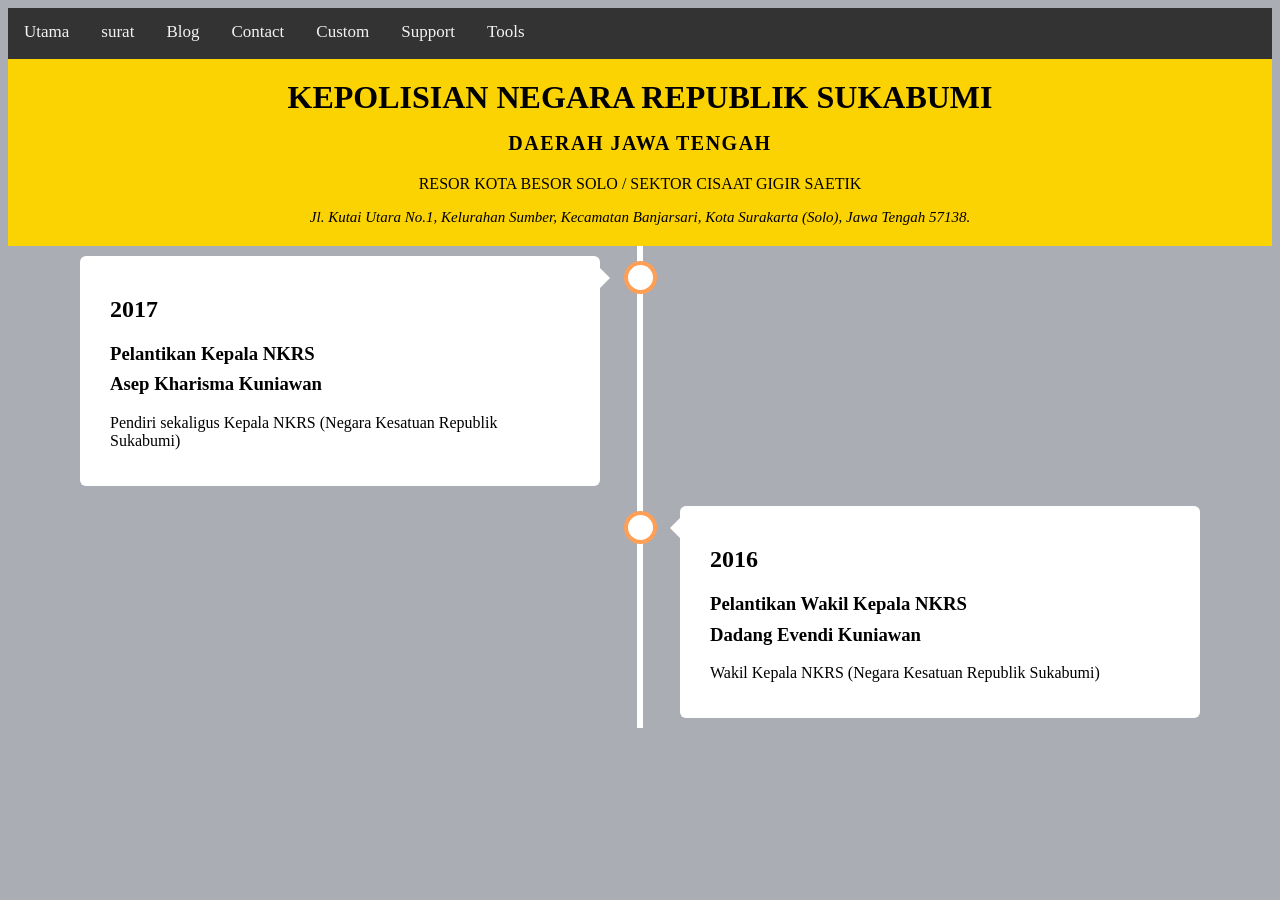
<file: index.html>
<!DOCTYPE html>
<html lang="id">

<head>
    <meta charset="UTF-8">
    <meta name="viewport" content="width=device-width, initial-scale=1.0">
    <title>KAPOLRI REPUBLIK SUKABUMI</title>
    <link rel="icon" type="image/x-icon" href="assets/images/krs.ico">

    <link rel="stylesheet" href="assets/css/index.css">
    <link rel="stylesheet" href="assets/css/navbar.css">

</head>

<body>

    <div id="navbar-placeholder"></div>


    <div class="header">
        <h1>KEPOLISIAN NEGARA REPUBLIK SUKABUMI</h1>
        <p style="font-size: 20px; letter-spacing: 1.5px;"><strong>DAERAH JAWA TENGAH</strong></p>
        <p>RESOR KOTA BESOR SOLO / SEKTOR CISAAT GIGIR SAETIK</p>
        <p style="font-size: 15px;"><i>Jl. Kutai Utara No.1, Kelurahan Sumber, Kecamatan Banjarsari, Kota Surakarta
                (Solo), Jawa Tengah 57138.</i></p>
    </div>

    <div class="timeline">
        <div class="container left">
            <div class="content">
                <h2>2017</h2>
                <h3 style="margin-bottom: -10px;">Pelantikan Kepala NKRS</h3>
                <h3>Asep Kharisma Kuniawan</h3>
                <p>Pendiri sekaligus Kepala NKRS (Negara Kesatuan Republik Sukabumi)</p>
            </div>
        </div>
        <div class="container right">
            <div class="content">
                <h2>2016</h2>
                <h3 style="margin-bottom: -10px;">Pelantikan Wakil Kepala NKRS</h3>
                <h3>Dadang Evendi Kuniawan</h3>
                <p>Wakil Kepala NKRS (Negara Kesatuan Republik Sukabumi)</p>
            </div>
        </div>
    </div>

    <script>

        function myFunction() {
            document.getElementById("myDropdown").classList.toggle("show");
        }

        function filterFunction() {
            var input, filter, ul, li, a, i;
            input = document.getElementById("myInput");
            filter = input.value.toUpperCase();
            div = document.getElementById("myDropdown");
            a = div.getElementsByTagName("a");
            for (i = 0; i < a.length; i++) {
                txtValue = a[i].textContent || a[i].innerText;
                if (txtValue.toUpperCase().indexOf(filter) > -1) {
                    a[i].style.display = "";
                } else {
                    a[i].style.display = "none";
                }
            }
        }


        fetch('navbar.html')
            .then(response => response.text())
            .then(data => {
                // Mengambil isi navbar.html, tapi kita hanya ambil bagian tag <div class="topnav"> nya saja
                const parser = new DOMParser();
                const doc = parser.parseFromString(data, 'text/html');
                const navContent = doc.querySelector('.topnav').outerHTML;
                document.getElementById('navbar-placeholder').innerHTML = navContent;
            });
    </script>

</body>

</html>
</file>
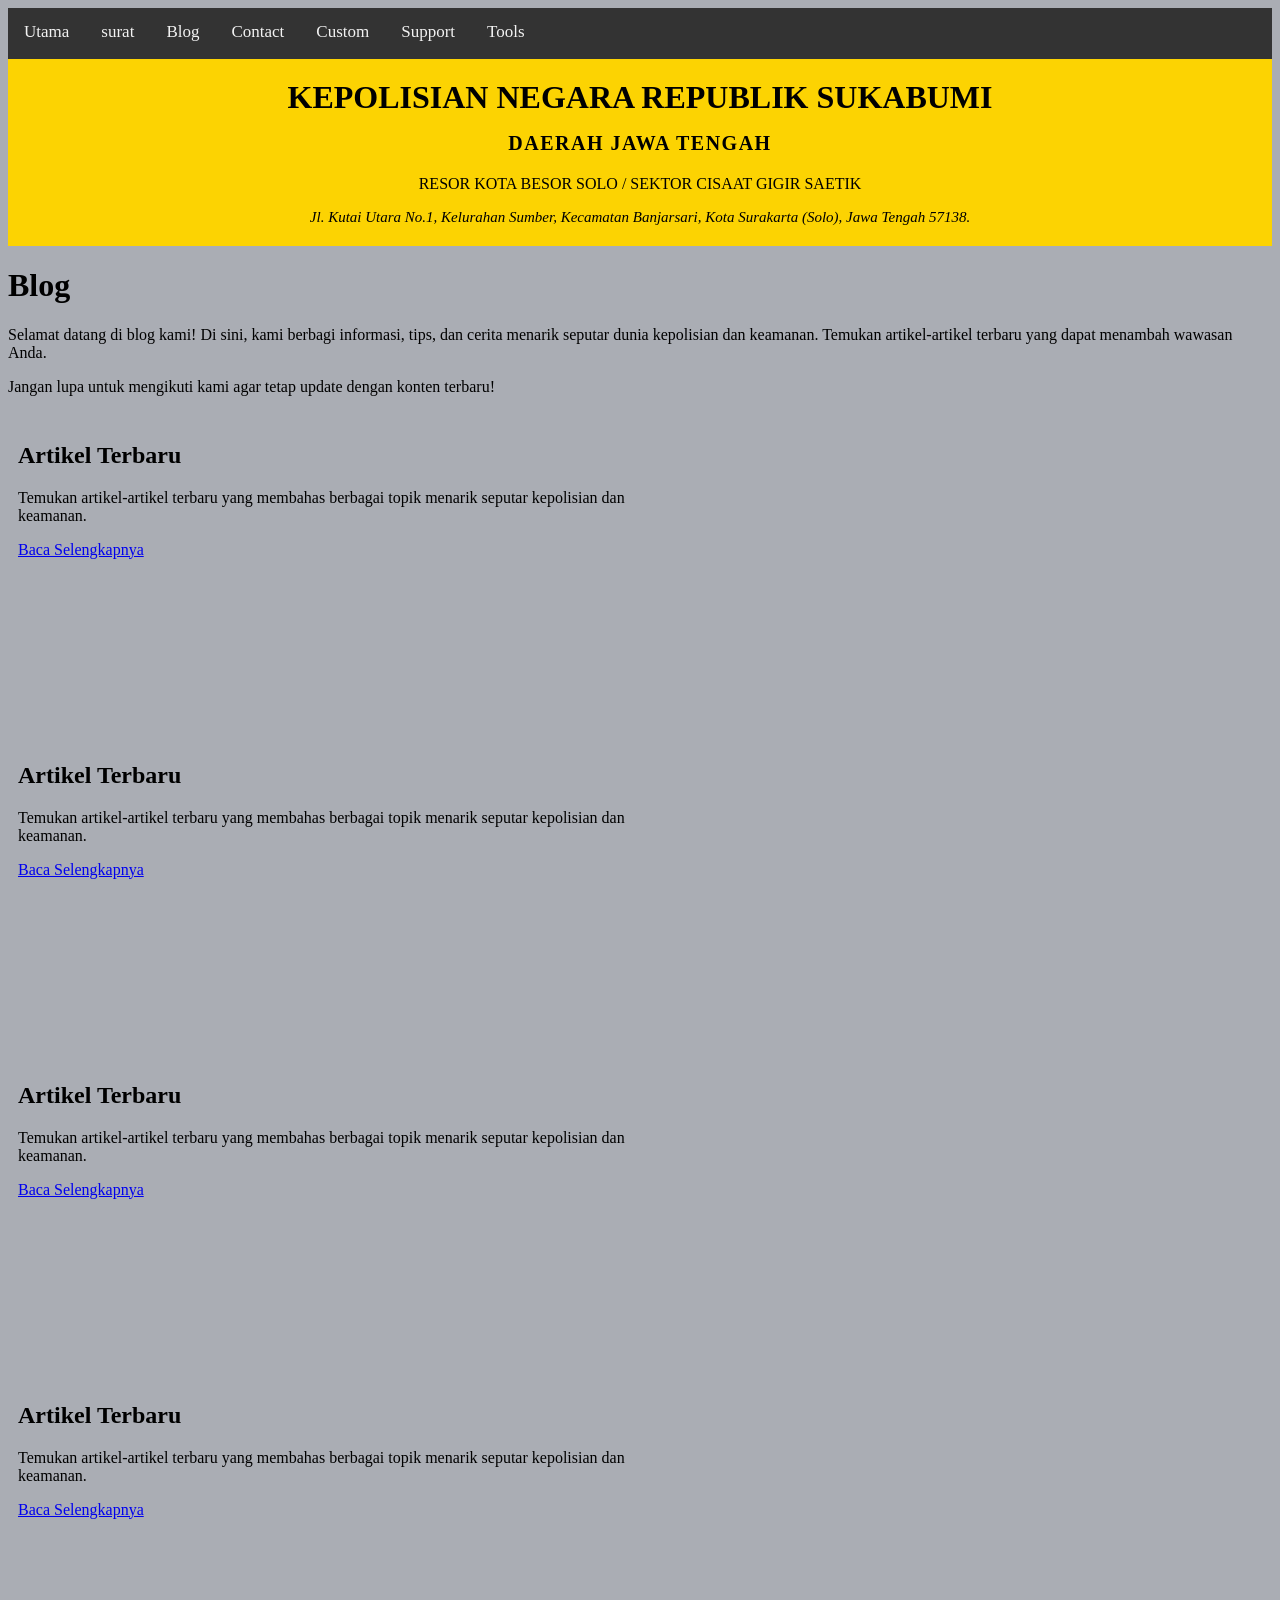
<file: blog.html>
<!DOCTYPE html>
<html lang="id">

<head>
    <meta charset="UTF-8">
    <meta name="viewport" content="width=device-width, initial-scale=1.0">
    <title>KAPOLRI REPUBLIK SUKABUMI</title>
    <link rel="icon" type="image/x-icon" href="assets/images/krs.ico">

    <link rel="stylesheet" href="assets/css/blog.css">
    <link rel="stylesheet" href="assets/css/navbar.css">

</head>

<body>

    <div id="navbar-placeholder"></div>


    <div class="header">
        <h1>KEPOLISIAN NEGARA REPUBLIK SUKABUMI</h1>
        <p style="font-size: 20px; letter-spacing: 1.5px;"><strong>DAERAH JAWA TENGAH</strong></p>
        <p>RESOR KOTA BESOR SOLO / SEKTOR CISAAT GIGIR SAETIK</p>
        <p style="font-size: 15px;"><i>Jl. Kutai Utara No.1, Kelurahan Sumber, Kecamatan Banjarsari, Kota Surakarta
                (Solo), Jawa Tengah 57138.</i></p>
    </div>

    <div class="blog">
        <h1>Blog</h1>
        <p>Selamat datang di blog kami! Di sini, kami berbagi informasi, tips, dan cerita menarik seputar dunia
            kepolisian dan keamanan. Temukan artikel-artikel terbaru yang dapat menambah wawasan Anda.</p>
        <p>Jangan lupa untuk mengikuti kami agar tetap update dengan konten terbaru!</p>
    </div>

    <div class="row">
        <div class="column">
            <h2>Artikel Terbaru</h2>
            <p>Temukan artikel-artikel terbaru yang membahas berbagai topik menarik seputar kepolisian dan keamanan.</p>
            <a href="artikel1.html">Baca Selengkapnya</a>
        </div>
        <div class="column">
            <h2>Artikel Terbaru</h2>
            <p>Temukan artikel-artikel terbaru yang membahas berbagai topik menarik seputar kepolisian dan keamanan.</p>
            <a href="artikel1.html">Baca Selengkapnya</a>
        </div>
        <div class="column">
            <h2>Artikel Terbaru</h2>
            <p>Temukan artikel-artikel terbaru yang membahas berbagai topik menarik seputar kepolisian dan keamanan.</p>
            <a href="artikel1.html">Baca Selengkapnya</a>
        </div>
        <div class="column">
            <h2>Artikel Terbaru</h2>
            <p>Temukan artikel-artikel terbaru yang membahas berbagai topik menarik seputar kepolisian dan keamanan.</p>
            <a href="artikel1.html">Baca Selengkapnya</a>
        </div>
    </div>

    <script>

        function myFunction() {
            document.getElementById("myDropdown").classList.toggle("show");
        }

        function filterFunction() {
            var input, filter, ul, li, a, i;
            input = document.getElementById("myInput");
            filter = input.value.toUpperCase();
            div = document.getElementById("myDropdown");
            a = div.getElementsByTagName("a");
            for (i = 0; i < a.length; i++) {
                txtValue = a[i].textContent || a[i].innerText;
                if (txtValue.toUpperCase().indexOf(filter) > -1) {
                    a[i].style.display = "";
                } else {
                    a[i].style.display = "none";
                }
            }
        }


        fetch('navbar.html')
            .then(response => response.text())
            .then(data => {
                // Mengambil isi navbar.html, tapi kita hanya ambil bagian tag <div class="topnav"> nya saja
                const parser = new DOMParser();
                const doc = parser.parseFromString(data, 'text/html');
                const navContent = doc.querySelector('.topnav').outerHTML;
                document.getElementById('navbar-placeholder').innerHTML = navContent;
            });
    </script>

</body>

</html>
</file>
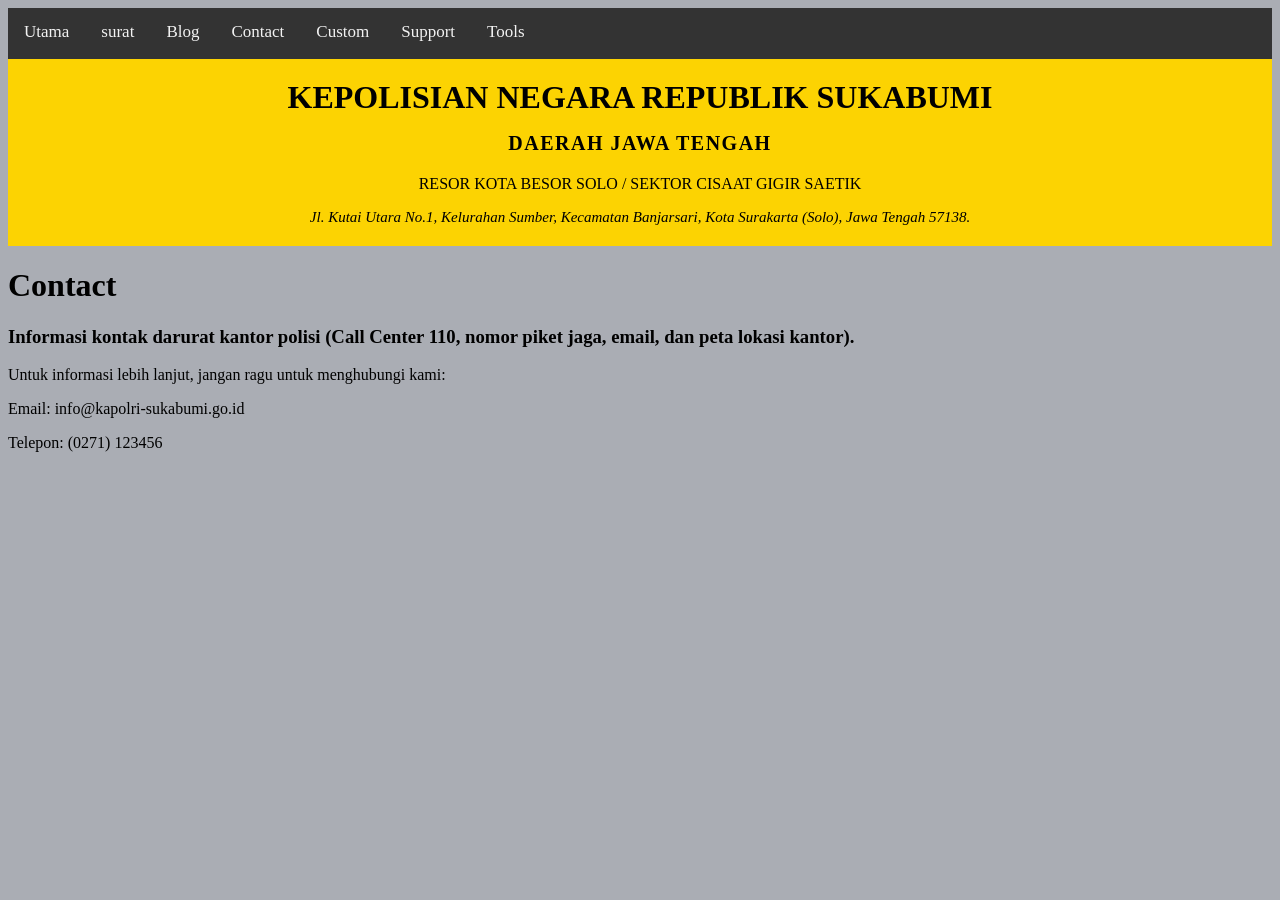
<file: contact.html>
<!DOCTYPE html>
<html lang="id">

<head>
    <meta charset="UTF-8">
    <meta name="viewport" content="width=device-width, initial-scale=1.0">
    <title>KAPOLRI REPUBLIK SUKABUMI</title>
    <link rel="icon" type="image/x-icon" href="assets/images/krs.ico">

    <link rel="stylesheet" href="assets/css/index.css">
    <link rel="stylesheet" href="assets/css/navbar.css">

</head>

<body>

    <div id="navbar-placeholder"></div>


    <div class="header">
        <h1>KEPOLISIAN NEGARA REPUBLIK SUKABUMI</h1>
        <p style="font-size: 20px; letter-spacing: 1.5px;"><strong>DAERAH JAWA TENGAH</strong></p>
        <p>RESOR KOTA BESOR SOLO / SEKTOR CISAAT GIGIR SAETIK</p>
        <p style="font-size: 15px;"><i>Jl. Kutai Utara No.1, Kelurahan Sumber, Kecamatan Banjarsari, Kota Surakarta
                (Solo), Jawa Tengah 57138.</i></p>
    </div>

    <div class="contact">
        <h1>Contact</h1>
        <h3>Informasi kontak darurat kantor polisi (Call Center 110, nomor piket jaga, email, dan peta lokasi kantor).</h3>
        <p>Untuk informasi lebih lanjut, jangan ragu untuk menghubungi kami:</p>
        <p>Email: info@kapolri-sukabumi.go.id</p>
        <p>Telepon: (0271) 123456</p>
    </div>

    <script>

        function myFunction() {
            document.getElementById("myDropdown").classList.toggle("show");
        }

        function filterFunction() {
            var input, filter, ul, li, a, i;
            input = document.getElementById("myInput");
            filter = input.value.toUpperCase();
            div = document.getElementById("myDropdown");
            a = div.getElementsByTagName("a");
            for (i = 0; i < a.length; i++) {
                txtValue = a[i].textContent || a[i].innerText;
                if (txtValue.toUpperCase().indexOf(filter) > -1) {
                    a[i].style.display = "";
                } else {
                    a[i].style.display = "none";
                }
            }
        }


        fetch('navbar.html')
            .then(response => response.text())
            .then(data => {
                // Mengambil isi navbar.html, tapi kita hanya ambil bagian tag <div class="topnav"> nya saja
                const parser = new DOMParser();
                const doc = parser.parseFromString(data, 'text/html');
                const navContent = doc.querySelector('.topnav').outerHTML;
                document.getElementById('navbar-placeholder').innerHTML = navContent;
            });
    </script>

</body>

</html>
</file>
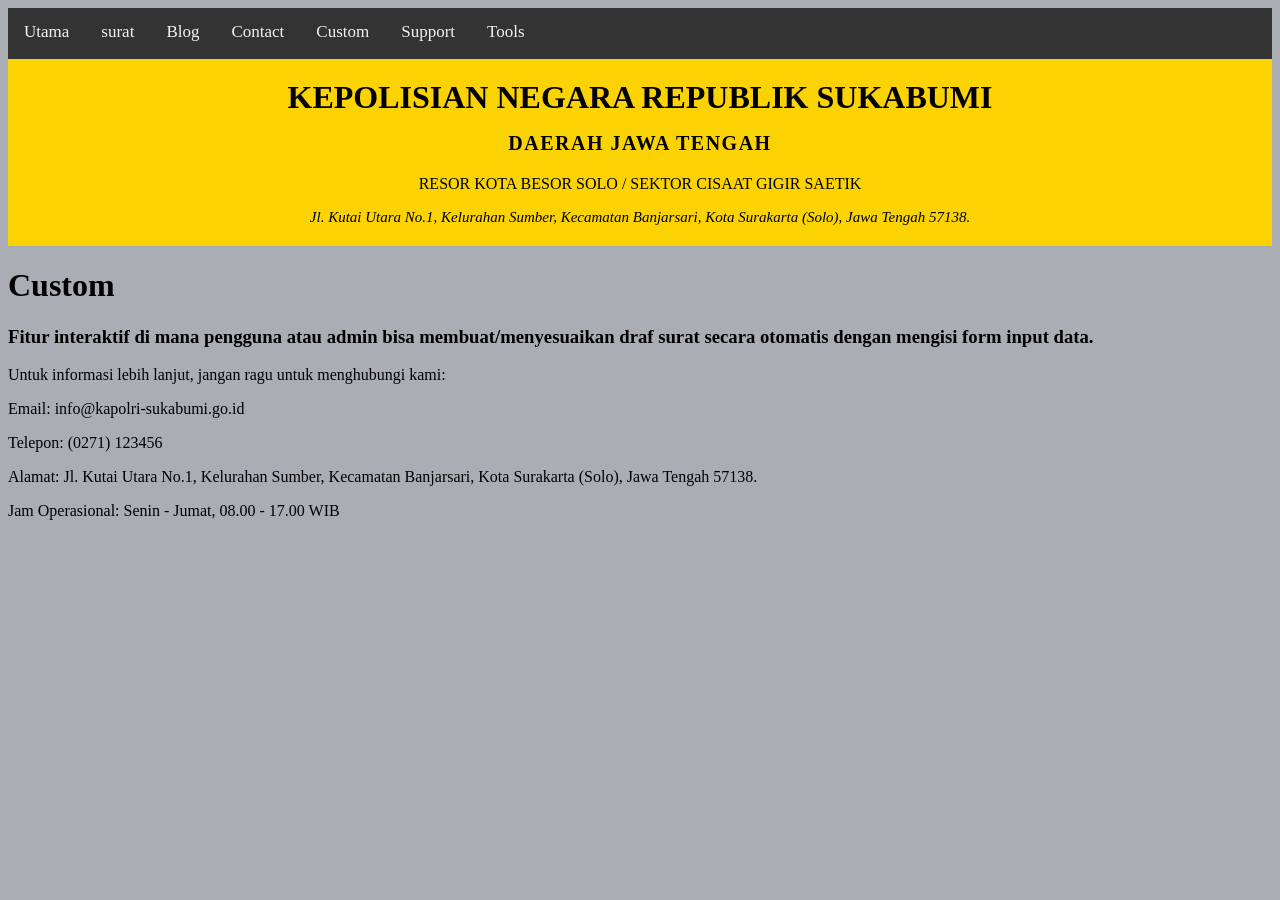
<file: custom.html>
<!DOCTYPE html>
<html lang="id">

<head>
    <meta charset="UTF-8">
    <meta name="viewport" content="width=device-width, initial-scale=1.0">
    <title>KAPOLRI REPUBLIK SUKABUMI</title>
    <link rel="icon" type="image/x-icon" href="assets/images/krs.ico">

    <link rel="stylesheet" href="assets/css/index.css">
    <link rel="stylesheet" href="assets/css/navbar.css">

</head>

<body>

    <div id="navbar-placeholder"></div>


    <div class="header">
        <h1>KEPOLISIAN NEGARA REPUBLIK SUKABUMI</h1>
        <p style="font-size: 20px; letter-spacing: 1.5px;"><strong>DAERAH JAWA TENGAH</strong></p>
        <p>RESOR KOTA BESOR SOLO / SEKTOR CISAAT GIGIR SAETIK</p>
        <p style="font-size: 15px;"><i>Jl. Kutai Utara No.1, Kelurahan Sumber, Kecamatan Banjarsari, Kota Surakarta
                (Solo), Jawa Tengah 57138.</i></p>
    </div>

    <div class="custom">
        <h1>Custom</h1>
        <h3>Fitur interaktif di mana pengguna atau admin bisa membuat/menyesuaikan draf surat secara otomatis dengan mengisi form input data.</h3>
        <p>Untuk informasi lebih lanjut, jangan ragu untuk menghubungi kami:</p>
        <p>Email: info@kapolri-sukabumi.go.id</p>
        <p>Telepon: (0271) 123456</p>
        <p>Alamat: Jl. Kutai Utara No.1, Kelurahan Sumber, Kecamatan Banjarsari, Kota Surakarta (Solo), Jawa Tengah 57138.</p>
        <p>Jam Operasional: Senin - Jumat, 08.00 - 17.00 WIB</p>
    </div>

    <script>

        function myFunction() {
            document.getElementById("myDropdown").classList.toggle("show");
        }

        function filterFunction() {
            var input, filter, ul, li, a, i;
            input = document.getElementById("myInput");
            filter = input.value.toUpperCase();
            div = document.getElementById("myDropdown");
            a = div.getElementsByTagName("a");
            for (i = 0; i < a.length; i++) {
                txtValue = a[i].textContent || a[i].innerText;
                if (txtValue.toUpperCase().indexOf(filter) > -1) {
                    a[i].style.display = "";
                } else {
                    a[i].style.display = "none";
                }
            }
        }


        fetch('navbar.html')
            .then(response => response.text())
            .then(data => {
                // Mengambil isi navbar.html, tapi kita hanya ambil bagian tag <div class="topnav"> nya saja
                const parser = new DOMParser();
                const doc = parser.parseFromString(data, 'text/html');
                const navContent = doc.querySelector('.topnav').outerHTML;
                document.getElementById('navbar-placeholder').innerHTML = navContent;
            });
    </script>

</body>

</html>
</file>
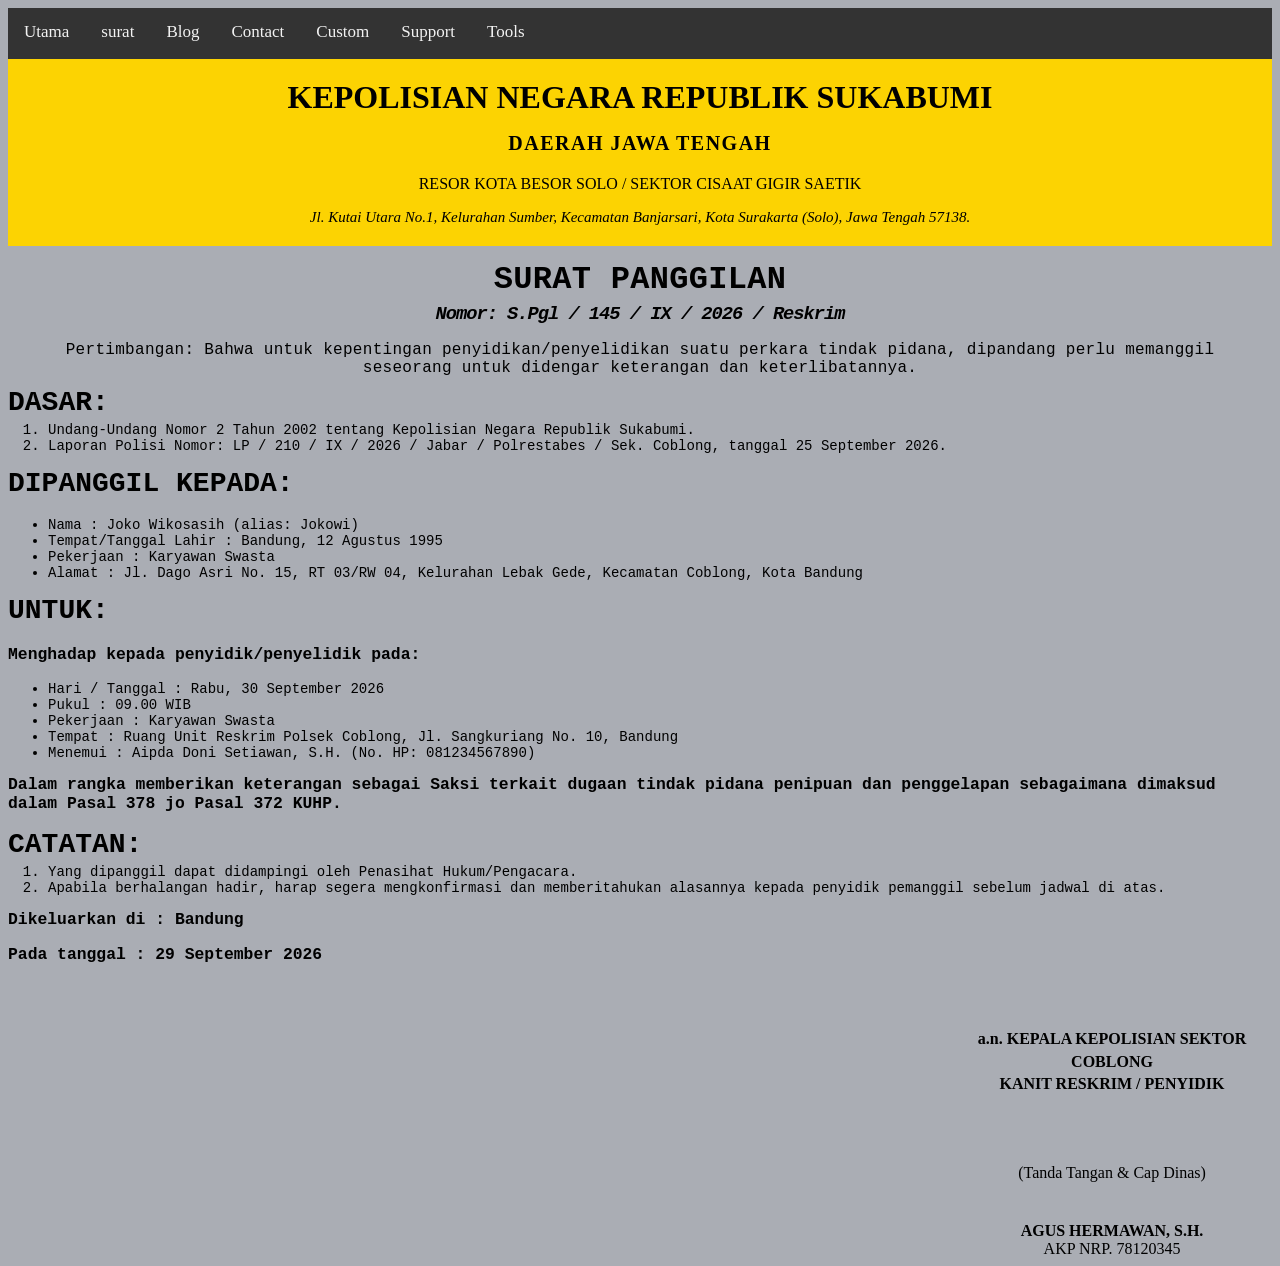
<file: naon.html>
<!DOCTYPE html>
<html lang="id">

<head>
    <meta charset="UTF-8">
    <meta name="viewport" intro="width=device-width, initial-scale=1.0">
    <title>SURAT PENANGKAPAN</title>
    <link rel="icon" type="image/x-icon" href="assets/images/krs.ico">



    <link rel="stylesheet" href="assets/css/naon.css">
    <link rel="stylesheet" href="assets/css/navbar.css">

</head>

<body>

    <div id="navbar-placeholder"></div>


    <div class="header">
        <h1>KEPOLISIAN NEGARA REPUBLIK SUKABUMI</h1>
        <p style="font-size: 20px; letter-spacing: 1.5px;"><strong>DAERAH JAWA TENGAH</strong></p>
        <p>RESOR KOTA BESOR SOLO / SEKTOR CISAAT GIGIR SAETIK</p>
        <p style="font-size: 15px;"><i>Jl. Kutai Utara No.1, Kelurahan Sumber, Kecamatan Banjarsari, Kota Surakarta
                (Solo), Jawa Tengah 57138.</i></p>
    </div>

    <div class="intro">
        <h1>SURAT PANGGILAN</h1>
        <h3 style="letter-spacing: -1px;"><em>Nomor: S.Pgl / 145 / IX / 2026 / Reskrim</em></h3>
        <p style="margin-bottom: -1px;">Pertimbangan: Bahwa untuk kepentingan penyidikan/penyelidikan suatu perkara
            tindak pidana, dipandang perlu memanggil seseorang untuk didengar keterangan dan keterlibatannya.</p>
    </div>
    <div class="content">
        <div class="dasar">
            <h1 style="margin-top: 1px;">DASAR:</h1>
            <ol>
                <li>Undang-Undang Nomor 2 Tahun 2002 tentang Kepolisian Negara Republik Sukabumi.</li>
                <li>Laporan Polisi Nomor: LP / 210 / IX / 2026 / Jabar / Polrestabes / Sek. Coblong, tanggal 25
                    September 2026.</li>
            </ol>
        </div>

        <div class="dipanggil">
            <h1 style="margin-top: 1px;">DIPANGGIL KEPADA:</h1>
            <ul>
                <li>Nama : Joko Wikosasih (alias: Jokowi)
                </li>
                <li>
                    Tempat/Tanggal Lahir : Bandung, 12 Agustus 1995</li>
                <li>Pekerjaan : Karyawan Swasta</li>
                <li>Alamat : Jl. Dago Asri No. 15, RT 03/RW 04, Kelurahan Lebak Gede, Kecamatan Coblong, Kota Bandung
                </li>
            </ul>
        </div>

        <div class="untuk">
            <h1 style="margin-top: 1px;">UNTUK:</h1>
            <h3>Menghadap kepada penyidik/penyelidik pada:</h3>
            <ul>
                <li>Hari / Tanggal : Rabu, 30 September 2026</li>
                <li>Pukul : 09.00 WIB</li>
                <li>Pekerjaan : Karyawan Swasta</li>
                <li>Tempat : Ruang Unit Reskrim Polsek Coblong, Jl. Sangkuriang No. 10, Bandung
                </li>
                <li>Menemui : Aipda Doni Setiawan, S.H. (No. HP: 081234567890)</li>
            </ul>
            <h3 style="margin-top: 1px;">Dalam rangka memberikan keterangan sebagai Saksi terkait dugaan tindak
                pidana penipuan dan penggelapan sebagaimana dimaksud dalam Pasal 378 jo Pasal 372 KUHP.</h3>
        </div>

        <div class="catatan">
            <h1 style="margin-top: 1px;">CATATAN:</h1>
            <ol>
                <li>Yang dipanggil dapat didampingi oleh Penasihat Hukum/Pengacara.</li>
                <li>Apabila berhalangan hadir, harap segera mengkonfirmasi dan memberitahukan alasannya kepada penyidik
                    pemanggil
                    sebelum jadwal di atas.</li>
            </ol>
            <h3 style="margin-top: 1px;">Dikeluarkan di : Bandung</h3>
            <h3 style="margin-top: 1px;">Pada tanggal : 29 September 2026</h3>
        </div>
    </div>
    <br>
    <div class="ttd" style="display: flex; justify-content: flex-end; margin-top: 30px;">
        <div style="float: right; width: 320px; text-align: center; max-width: 100%;">
            <h4 style="margin: 0; line-height: 1.4;">a.n. KEPALA KEPOLISIAN SEKTOR COBLONG<br>KANIT RESKRIM / PENYIDIK
            </h4><br>
            <p style="margin-top: 50px; margin-bottom: 0px;">(Tanda Tangan & Cap Dinas)</p>
            <p style="margin-top: 40px; margin-bottom: 0px; font-weight: bold;">AGUS HERMAWAN, S.H.</p>
            <p style="margin: 0px;">AKP NRP. 78120345</p>
        </div>
    </div>
    </div>

    <script>


        fetch('navbar.html')
            .then(response => response.text())
            .then(data => {
                // Mengambil isi navbar.html, tapi kita hanya ambil bagian tag <div class="topnav"> nya saja
                const parser = new DOMParser();
                const doc = parser.parseFromString(data, 'text/html');
                const navContent = doc.querySelector('.topnav').outerHTML;
                document.getElementById('navbar-placeholder').innerHTML = navContent;
            });

    </script>
</body>

</html>
</file>
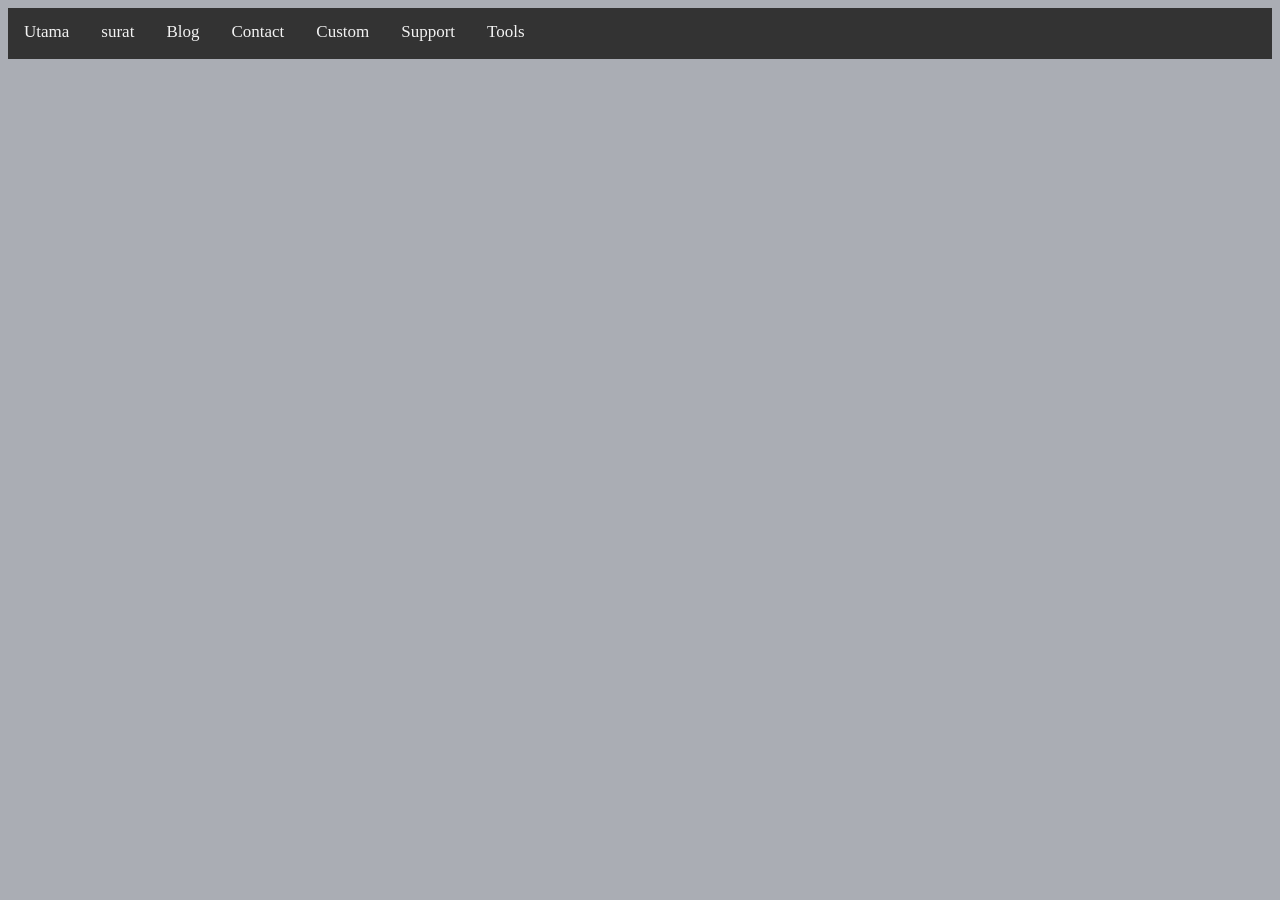
<file: navbar.html>
<!DOCTYPE html>
<html lang="en">

<head>
    <meta charset="UTF-8">
    <meta name="viewport" content="width=device-width, initial-scale=1.0">
    <title>navbar</title>

    <link rel="stylesheet" href="assets/css/navbar.css">
</head>

<body>
    <div class="topnav">
        <div id="myDropdown" class="dropdown-content">
            
            <a href="index.html">Utama</a>
            <a href="surat.html">surat</a>
            <a href="blog.html">Blog</a>
            <a href="contact.html">Contact</a>
            <a href="custom.html">Custom</a>
            <a href="support.html">Support</a>
            <a href="tools.html">Tools</a>
        </div>
    </div>
    

</body>

</html>
</file>
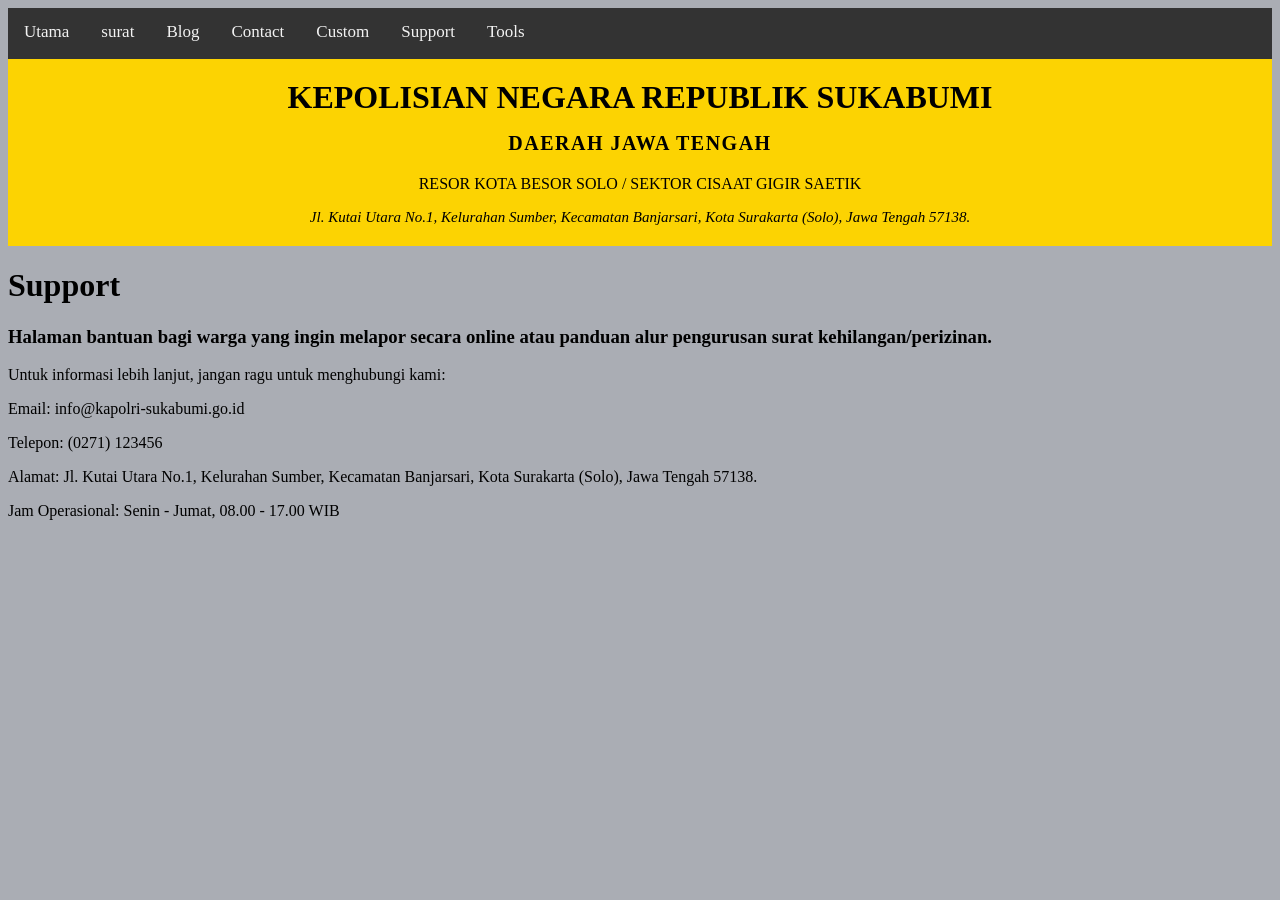
<file: support.html>
<!DOCTYPE html>
<html lang="id">

<head>
    <meta charset="UTF-8">
    <meta name="viewport" content="width=device-width, initial-scale=1.0">
    <title>KAPOLRI REPUBLIK SUKABUMI</title>
    <link rel="icon" type="image/x-icon" href="assets/images/krs.ico">

    <link rel="stylesheet" href="assets/css/index.css">
    <link rel="stylesheet" href="assets/css/navbar.css">

</head>

<body>

    <div id="navbar-placeholder"></div>


    <div class="header">
        <h1>KEPOLISIAN NEGARA REPUBLIK SUKABUMI</h1>
        <p style="font-size: 20px; letter-spacing: 1.5px;"><strong>DAERAH JAWA TENGAH</strong></p>
        <p>RESOR KOTA BESOR SOLO / SEKTOR CISAAT GIGIR SAETIK</p>
        <p style="font-size: 15px;"><i>Jl. Kutai Utara No.1, Kelurahan Sumber, Kecamatan Banjarsari, Kota Surakarta
                (Solo), Jawa Tengah 57138.</i></p>
    </div>

    <div class="support">
        <h1>Support</h1>
        <h3>Halaman bantuan bagi warga yang ingin melapor secara online atau panduan alur pengurusan surat kehilangan/perizinan.</h3>
        <p>Untuk informasi lebih lanjut, jangan ragu untuk menghubungi kami:</p>
        <p>Email: info@kapolri-sukabumi.go.id</p>
        <p>Telepon: (0271) 123456</p>
        <p>Alamat: Jl. Kutai Utara No.1, Kelurahan Sumber, Kecamatan Banjarsari, Kota Surakarta (Solo), Jawa Tengah 57138.</p>
        <p>Jam Operasional: Senin - Jumat, 08.00 - 17.00 WIB</p>
    </div>

    <script>

        function myFunction() {
            document.getElementById("myDropdown").classList.toggle("show");
        }

        function filterFunction() {
            var input, filter, ul, li, a, i;
            input = document.getElementById("myInput");
            filter = input.value.toUpperCase();
            div = document.getElementById("myDropdown");
            a = div.getElementsByTagName("a");
            for (i = 0; i < a.length; i++) {
                txtValue = a[i].textContent || a[i].innerText;
                if (txtValue.toUpperCase().indexOf(filter) > -1) {
                    a[i].style.display = "";
                } else {
                    a[i].style.display = "none";
                }
            }
        }


        fetch('navbar.html')
            .then(response => response.text())
            .then(data => {
                // Mengambil isi navbar.html, tapi kita hanya ambil bagian tag <div class="topnav"> nya saja
                const parser = new DOMParser();
                const doc = parser.parseFromString(data, 'text/html');
                const navContent = doc.querySelector('.topnav').outerHTML;
                document.getElementById('navbar-placeholder').innerHTML = navContent;
            });
    </script>

</body>

</html>
</file>
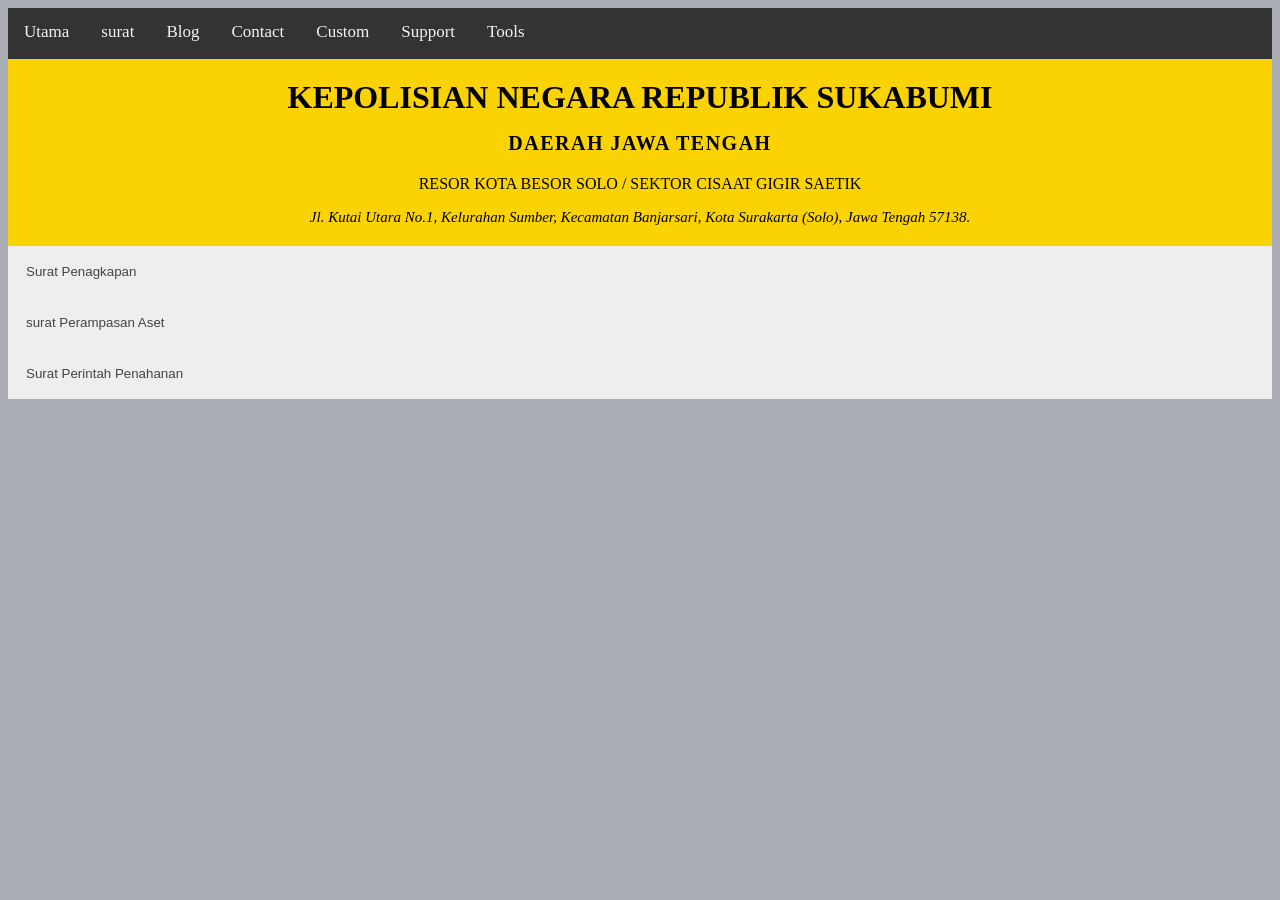
<file: surat.html>
<!DOCTYPE html>
<html lang="id">

<head>
    <meta charset="UTF-8">
    <meta name="viewport" content="width=device-width, initial-scale=1.0">
    <title>surat</title>
    <link rel="icon" type="image/x-icon" href="assets/images/krs.ico">

    <link rel="stylesheet" href="assets/css/surat.css">
    <link rel="stylesheet" href="assets/css/navbar.css">
</head>

<body>

    <div id="navbar-placeholder"></div>


    <div class="header">
        <h1>KEPOLISIAN NEGARA REPUBLIK SUKABUMI</h1>
        <p style="font-size: 20px; letter-spacing: 1.5px;"><strong>DAERAH JAWA TENGAH</strong></p>
        <p>RESOR KOTA BESOR SOLO / SEKTOR CISAAT GIGIR SAETIK</p>
        <p style="font-size: 15px;"><i>Jl. Kutai Utara No.1, Kelurahan Sumber, Kecamatan Banjarsari, Kota Surakarta
                (Solo), Jawa Tengah 57138.</i></p>
    </div>


    <button class="accordion">Surat Penagkapan</button>
    <div class="panel">
        <button class="btn info" onclick="window.location.href='halaman-surat/surat-panggilan.html'">Joko Wikosasih
            (alias: Jokowi)
        </button>
    </div>

    <button class="accordion">surat Perampasan Aset</button>
    <div class="panel">
        <button class="btn info" onclick="window.location.href='halaman-surat/surat-perampasan-aset.html'">Joko
            Wikosasih (alias: Jokowi)
        </button>
    </div>

    <button class="accordion">Surat Perintah Penahanan</button>
    <div class="panel">
        <button class="btn info" onclick="window.location.href='halaman-surat/surat-perintah-penahanan.html'">Joko
            Wikosasih (alias: Jokowi)
        </button>
    </div>
</body>

<script>
    var acc = document.getElementsByClassName("accordion");
    var i;

    for (i = 0; i < acc.length; i++) {
        acc[i].addEventListener("click", function () {
            this.classList.toggle("active");
            var panel = this.nextElementSibling;
            if (panel.style.maxHeight) {
                panel.style.maxHeight = null;
            } else {
                panel.style.maxHeight = panel.scrollHeight + "px";
            }
        });
    }


    fetch('navbar.html')
        .then(response => response.text())
        .then(data => {
            // Mengambil isi navbar.html, tapi kita hanya ambil bagian tag <div class="topnav"> nya saja
            const parser = new DOMParser();
            const doc = parser.parseFromString(data, 'text/html');
            const navContent = doc.querySelector('.topnav').outerHTML;
            document.getElementById('navbar-placeholder').innerHTML = navContent;
        });

    function pindahHalaman() {
        window.location.href = 'surat.html';
    }
</script>

</html>
</file>
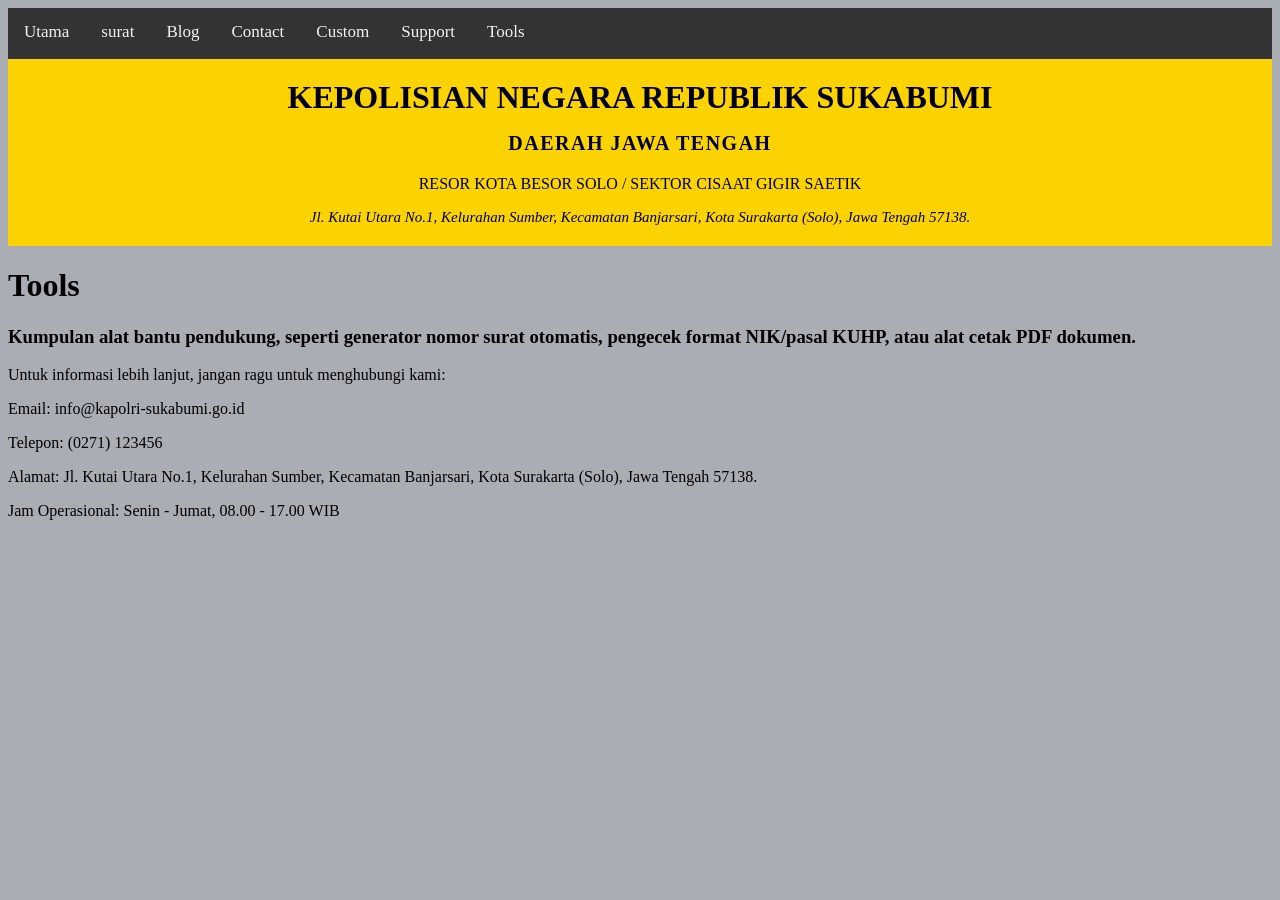
<file: tools.html>
<!DOCTYPE html>
<html lang="id">

<head>
    <meta charset="UTF-8">
    <meta name="viewport" content="width=device-width, initial-scale=1.0">
    <title>KAPOLRI REPUBLIK SUKABUMI</title>
    <link rel="icon" type="image/x-icon" href="assets/images/krs.ico">

    <link rel="stylesheet" href="assets/css/index.css">
    <link rel="stylesheet" href="assets/css/navbar.css">

</head>

<body>

    <div id="navbar-placeholder"></div>


    <div class="header">
        <h1>KEPOLISIAN NEGARA REPUBLIK SUKABUMI</h1>
        <p style="font-size: 20px; letter-spacing: 1.5px;"><strong>DAERAH JAWA TENGAH</strong></p>
        <p>RESOR KOTA BESOR SOLO / SEKTOR CISAAT GIGIR SAETIK</p>
        <p style="font-size: 15px;"><i>Jl. Kutai Utara No.1, Kelurahan Sumber, Kecamatan Banjarsari, Kota Surakarta
                (Solo), Jawa Tengah 57138.</i></p>
    </div>

    <div class="tools">
        <h1>Tools</h1>
        <h3>Kumpulan alat bantu pendukung, seperti generator nomor surat otomatis, pengecek format NIK/pasal KUHP, atau alat cetak PDF dokumen.</h3>
        <p>Untuk informasi lebih lanjut, jangan ragu untuk menghubungi kami:</p>
        <p>Email: info@kapolri-sukabumi.go.id</p>
        <p>Telepon: (0271) 123456</p>
        <p>Alamat: Jl. Kutai Utara No.1, Kelurahan Sumber, Kecamatan Banjarsari, Kota Surakarta (Solo), Jawa Tengah
            57138.</p>
        <p>Jam Operasional: Senin - Jumat, 08.00 - 17.00 WIB</p>
    </div>

    <script>

        function myFunction() {
            document.getElementById("myDropdown").classList.toggle("show");
        }

        function filterFunction() {
            var input, filter, ul, li, a, i;
            input = document.getElementById("myInput");
            filter = input.value.toUpperCase();
            div = document.getElementById("myDropdown");
            a = div.getElementsByTagName("a");
            for (i = 0; i < a.length; i++) {
                txtValue = a[i].textContent || a[i].innerText;
                if (txtValue.toUpperCase().indexOf(filter) > -1) {
                    a[i].style.display = "";
                } else {
                    a[i].style.display = "none";
                }
            }
        }


        fetch('navbar.html')
            .then(response => response.text())
            .then(data => {
                // Mengambil isi navbar.html, tapi kita hanya ambil bagian tag <div class="topnav"> nya saja
                const parser = new DOMParser();
                const doc = parser.parseFromString(data, 'text/html');
                const navContent = doc.querySelector('.topnav').outerHTML;
                document.getElementById('navbar-placeholder').innerHTML = navContent;
            });
    </script>

</body>

</html>
</file>
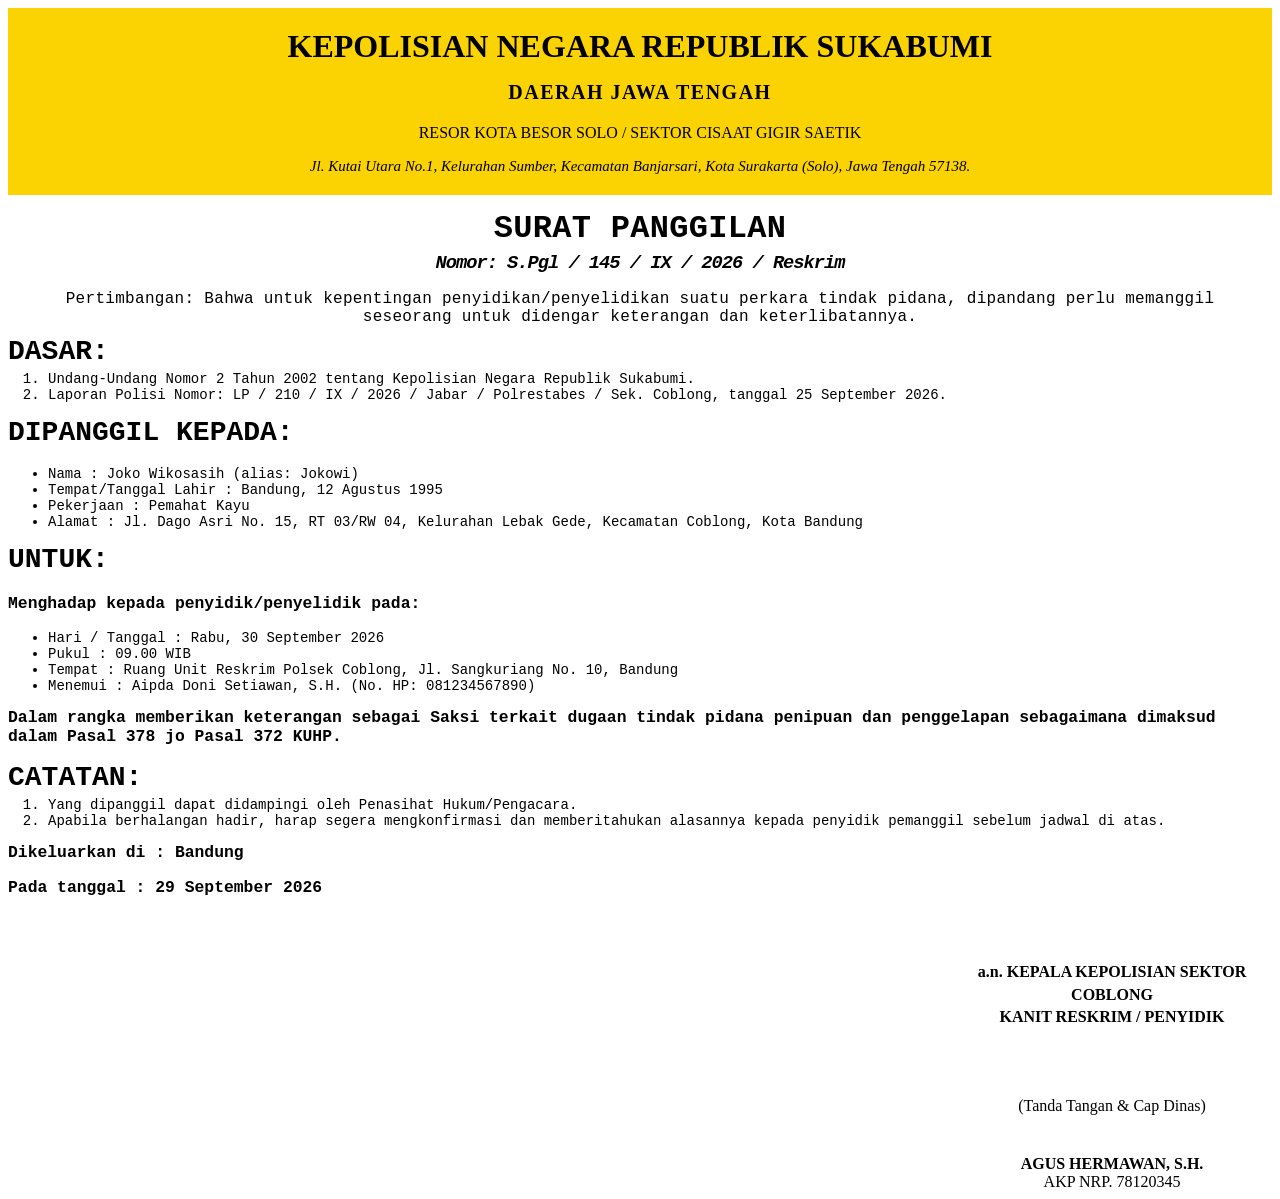
<file: halaman-surat/surat-panggilan.html>
<!DOCTYPE html>
<html lang="id">

<head>
    <meta charset="UTF-8">
    <meta name="viewport" intro="width=device-width, initial-scale=1.0">
    <title>SURAT PANGGILAN</title>
    <link rel="icon" type="image/x-icon" href="../assets/images/krs.ico">



    <link rel="stylesheet" href="../assets/css/halaman-surat(surat).css">
    <!-- <link rel="stylesheet" href="assets/css/navbar.css"> -->

</head>

<body>

    <!-- <div id="navbar-placeholder"></div> -->


    <div class="header">
        <h1>KEPOLISIAN NEGARA REPUBLIK SUKABUMI</h1>
        <p style="font-size: 20px; letter-spacing: 1.5px;"><strong>DAERAH JAWA TENGAH</strong></p>
        <p>RESOR KOTA BESOR SOLO / SEKTOR CISAAT GIGIR SAETIK</p>
        <p style="font-size: 15px;"><i>Jl. Kutai Utara No.1, Kelurahan Sumber, Kecamatan Banjarsari, Kota Surakarta
                (Solo), Jawa Tengah 57138.</i></p>
    </div>

    <div class="intro">
        <h1>SURAT PANGGILAN</h1>
        <h3 style="letter-spacing: -1px;"><em>Nomor: S.Pgl / 145 / IX / 2026 / Reskrim</em></h3>
        <p style="margin-bottom: -1px;">Pertimbangan: Bahwa untuk kepentingan penyidikan/penyelidikan suatu perkara
            tindak pidana, dipandang perlu memanggil seseorang untuk didengar keterangan dan keterlibatannya.</p>
    </div>
    <div class="content">
        <div class="dasar">
            <h1 style="margin-top: 1px;">DASAR:</h1>
            <ol>
                <li>Undang-Undang Nomor 2 Tahun 2002 tentang Kepolisian Negara Republik Sukabumi.</li>
                <li>Laporan Polisi Nomor: LP / 210 / IX / 2026 / Jabar / Polrestabes / Sek. Coblong, tanggal 25
                    September 2026.</li>
            </ol>
        </div>

        <div class="dipanggil">
            <h1 style="margin-top: 1px;">DIPANGGIL KEPADA:</h1>
            <ul>
                <li>Nama : Joko Wikosasih (alias: Jokowi)
                </li>
                <li>
                    Tempat/Tanggal Lahir : Bandung, 12 Agustus 1995</li>
                <li>Pekerjaan : Pemahat Kayu</li>
                <li>Alamat : Jl. Dago Asri No. 15, RT 03/RW 04, Kelurahan Lebak Gede, Kecamatan Coblong, Kota Bandung
                </li>
            </ul>
        </div>

        <div class="untuk">
            <h1 style="margin-top: 1px;">UNTUK:</h1>
            <h3>Menghadap kepada penyidik/penyelidik pada:</h3>
            <ul>
                <li>Hari / Tanggal : Rabu, 30 September 2026</li>
                <li>Pukul : 09.00 WIB</li>
                <li>Tempat : Ruang Unit Reskrim Polsek Coblong, Jl. Sangkuriang No. 10, Bandung
                </li>
                <li>Menemui : Aipda Doni Setiawan, S.H. (No. HP: 081234567890)</li>
            </ul>
            <h3 style="margin-top: 1px;">Dalam rangka memberikan keterangan sebagai Saksi terkait dugaan tindak
                pidana penipuan dan penggelapan sebagaimana dimaksud dalam Pasal 378 jo Pasal 372 KUHP.</h3>
        </div>

        <div class="catatan">
            <h1 style="margin-top: 1px;">CATATAN:</h1>
            <ol>
                <li>Yang dipanggil dapat didampingi oleh Penasihat Hukum/Pengacara.</li>
                <li>Apabila berhalangan hadir, harap segera mengkonfirmasi dan memberitahukan alasannya kepada penyidik
                    pemanggil
                    sebelum jadwal di atas.</li>
            </ol>
            <h3 style="margin-top: 1px;">Dikeluarkan di : Bandung</h3>
            <h3 style="margin-top: 1px;">Pada tanggal : 29 September 2026</h3>
        </div>
    </div>
    <br>
    <div class="ttd" style="display: flex; justify-content: flex-end; margin-top: 30px;">
        <div style="float: right; width: 320px; text-align: center; max-width: 100%;">
            <h4 style="margin: 0; line-height: 1.4;">a.n. KEPALA KEPOLISIAN SEKTOR COBLONG<br>KANIT RESKRIM / PENYIDIK
            </h4><br>
            <p style="margin-top: 50px; margin-bottom: 0px;">(Tanda Tangan & Cap Dinas)</p>
            <p style="margin-top: 40px; margin-bottom: 0px; font-weight: bold;">AGUS HERMAWAN, S.H.</p>
            <p style="margin: 0px;">AKP NRP. 78120345</p>
        </div>
    </div>
    </div>


    <!--<script>


        fetch('navbar.html')
            .then(response => response.text())
            .then(data => {
                // Mengambil isi navbar.html, tapi kita hanya ambil bagian tag <div class="topnav"> nya saja
                const parser = new DOMParser();
                const doc = parser.parseFromString(data, 'text/html');
                const navContent = doc.querySelector('.topnav').outerHTML;
                document.getElementById('navbar-placeholder').innerHTML = navContent;
            });

    </script> -->
</body>

</html>
</file>
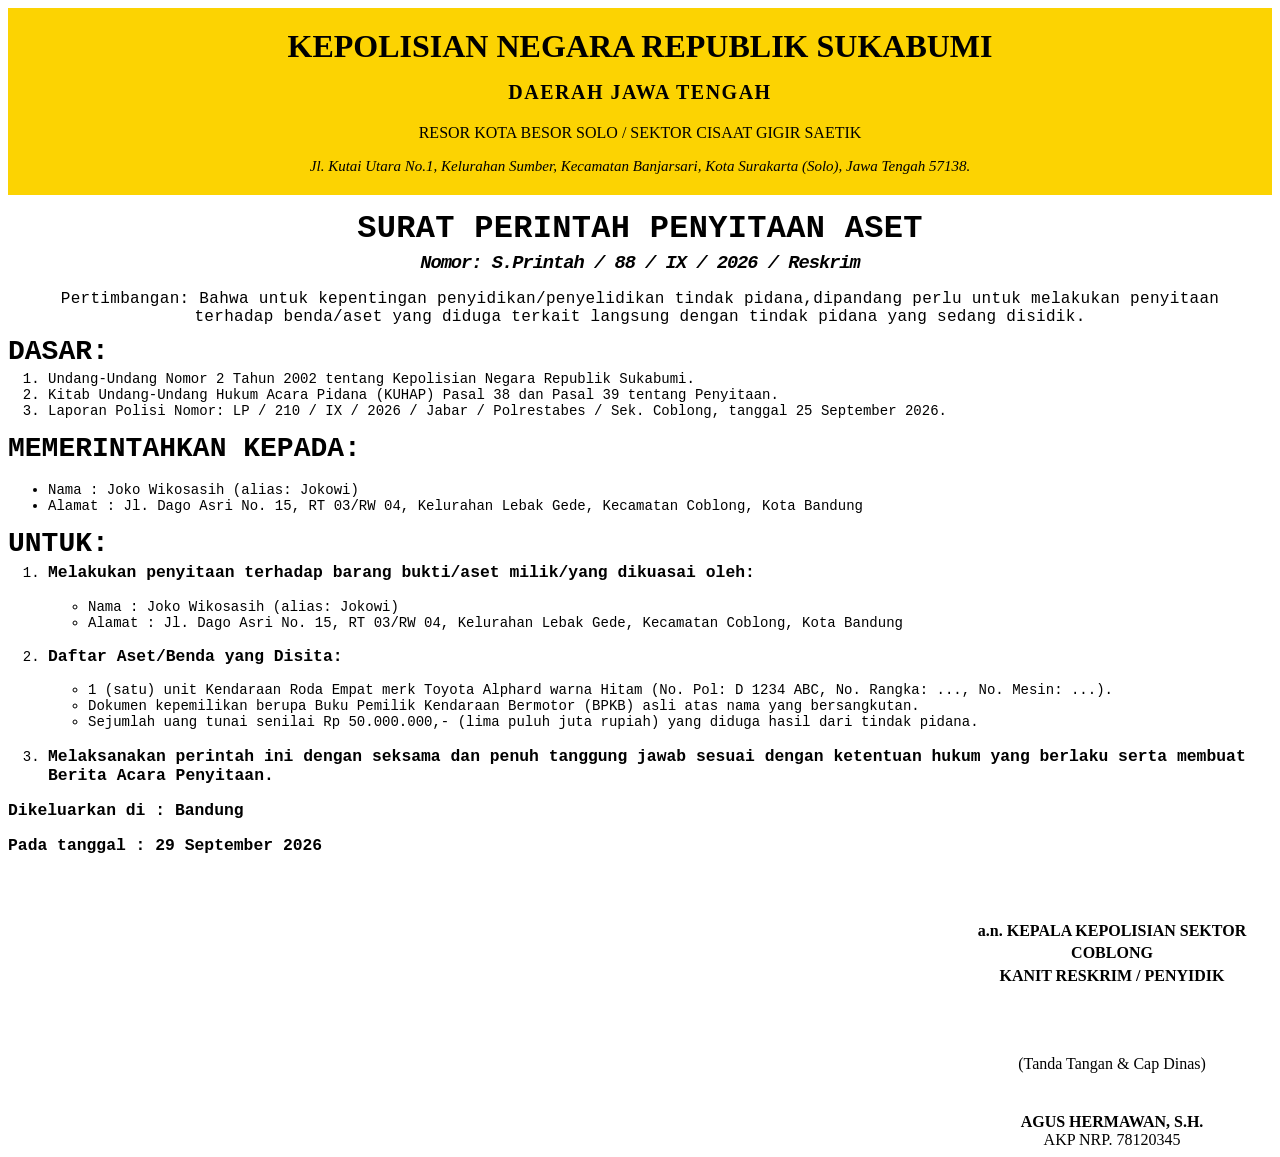
<file: halaman-surat/surat-perampasan-aset.html>
<!DOCTYPE html>
<html lang="id">

<head>
    <meta charset="UTF-8">
    <meta name="viewport" intro="width=device-width, initial-scale=1.0">
    <title>SURAT PERINTAH PENYITAAN ASET</title>
    <link rel="icon" type="image/x-icon" href="../assets/images/krs.ico">



    <link rel="stylesheet" href="../assets/css/halaman-surat(surat).css">
    <!-- <link rel="stylesheet" href="assets/css/navbar.css"> -->

</head>

<body>

    <!-- <div id="navbar-placeholder"></div> -->


    <div class="header">
        <h1>KEPOLISIAN NEGARA REPUBLIK SUKABUMI</h1>
        <p style="font-size: 20px; letter-spacing: 1.5px;"><strong>DAERAH JAWA TENGAH</strong></p>
        <p>RESOR KOTA BESOR SOLO / SEKTOR CISAAT GIGIR SAETIK</p>
        <p style="font-size: 15px;"><i>Jl. Kutai Utara No.1, Kelurahan Sumber, Kecamatan Banjarsari, Kota Surakarta
                (Solo), Jawa Tengah 57138.</i></p>
    </div>

    <div class="intro">
        <h1>SURAT PERINTAH PENYITAAN ASET</h1>
        <h3 style="letter-spacing: -1px;"><em>Nomor: S.Printah / 88 / IX / 2026 / Reskrim</em></h3>
        <p style="margin-bottom: -1px;">Pertimbangan: Bahwa untuk kepentingan penyidikan/penyelidikan tindak
            pidana,dipandang perlu untuk melakukan penyitaan terhadap benda/aset yang diduga terkait langsung dengan
            tindak pidana yang sedang disidik.</p>
    </div>
    <div class="content">
        <div class="dasar">
            <h1 style="margin-top: 1px;">DASAR:</h1>
            <ol>
                <li>Undang-Undang Nomor 2 Tahun 2002 tentang Kepolisian Negara Republik Sukabumi.</li>
                <li>Kitab Undang-Undang Hukum Acara Pidana (KUHAP) Pasal 38 dan Pasal 39 tentang Penyitaan.</li>
                <li>Laporan Polisi Nomor: LP / 210 / IX / 2026 / Jabar / Polrestabes / Sek. Coblong, tanggal 25
                    September 2026.</li>
            </ol>
        </div>

        <div class="Perintah">
            <h1 style="margin-top: 1px;">MEMERINTAHKAN KEPADA:</h1>
            <ul>
                <li>Nama : Joko Wikosasih (alias: Jokowi)
                </li>
                <!-- <li>
                    Tempat/Tanggal Lahir : Bandung, 12 Agustus 1995</li>
                <li>Pekerjaan : Karyawan Swasta</li> -->
                <li>Alamat : Jl. Dago Asri No. 15, RT 03/RW 04, Kelurahan Lebak Gede, Kecamatan Coblong, Kota Bandung
                </li>
            </ul>
        </div>

        <div class="untuk">
            <h1 style="margin-top: 1px;">UNTUK:</h1>
            <ol>
                <li>
                    <h3>Melakukan penyitaan terhadap barang bukti/aset milik/yang dikuasai oleh:</h3>
                </li>
                <ul>
                    <li>Nama : Joko Wikosasih (alias: Jokowi)</li>
                    <li>Alamat : Jl. Dago Asri No. 15, RT 03/RW 04, Kelurahan Lebak Gede, Kecamatan Coblong, Kota
                        Bandung</li>
                </ul>
                <li>
                    <h3>Daftar Aset/Benda yang Disita:</h3>
                </li>
                <ul>
                    <li>1 (satu) unit Kendaraan Roda Empat merk Toyota Alphard warna Hitam (No. Pol: D 1234 ABC, No.
                        Rangka: ..., No. Mesin: ...).</li>
                    <li>Dokumen kepemilikan berupa Buku Pemilik Kendaraan Bermotor (BPKB) asli atas nama yang
                        bersangkutan.</li>
                    <li>Sejumlah uang tunai senilai Rp 50.000.000,- (lima puluh juta rupiah) yang diduga hasil dari
                        tindak pidana.</li>
                </ul>
                <li>
                    <h3>Melaksanakan perintah ini dengan seksama dan penuh tanggung jawab sesuai dengan ketentuan hukum
                        yang berlaku serta membuat Berita Acara Penyitaan.</h3>
                </li>
            </ol>

        </div>

        <h3 style="margin-top: 1px;">Dikeluarkan di : Bandung</h3>
        <h3 style="margin-top: 1px;">Pada tanggal : 29 September 2026</h3>
    </div>
    </div>
    <br>
    <div class="ttd" style="display: flex; justify-content: flex-end; margin-top: 30px;">
        <div style="float: right; width: 320px; text-align: center; max-width: 100%;">
            <h4 style="margin: 0; line-height: 1.4;">a.n. KEPALA KEPOLISIAN SEKTOR COBLONG<br>KANIT RESKRIM / PENYIDIK
            </h4><br>
            <p style="margin-top: 50px; margin-bottom: 0px;">(Tanda Tangan & Cap Dinas)</p>
            <p style="margin-top: 40px; margin-bottom: 0px; font-weight: bold;">AGUS HERMAWAN, S.H.</p>
            <p style="margin: 0px;">AKP NRP. 78120345</p>
        </div>
    </div>
    </div>


    <!--<script>


        fetch('navbar.html')
            .then(response => response.text())
            .then(data => {
                // Mengambil isi navbar.html, tapi kita hanya ambil bagian tag <div class="topnav"> nya saja
                const parser = new DOMParser();
                const doc = parser.parseFromString(data, 'text/html');
                const navContent = doc.querySelector('.topnav').outerHTML;
                document.getElementById('navbar-placeholder').innerHTML = navContent;
            });

    </script> -->
</body>

</html>
</file>
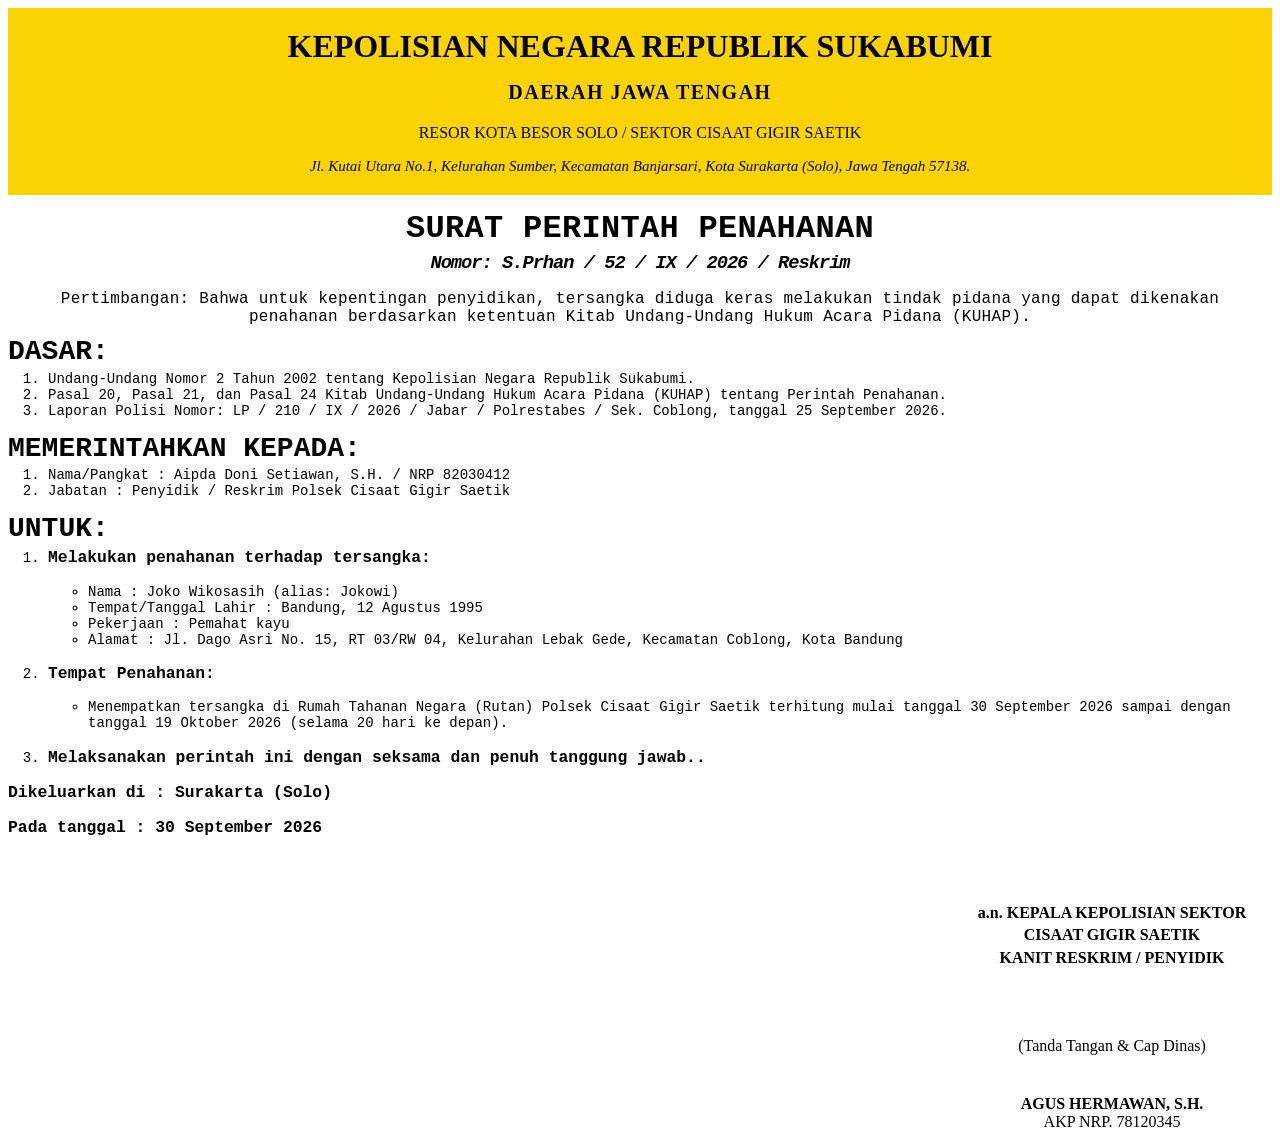
<file: halaman-surat/surat-perintah-penahanan.html>
<!DOCTYPE html>
<html lang="id">

<head>
    <meta charset="UTF-8">
    <meta name="viewport" intro="width=device-width, initial-scale=1.0">
    <title>SURAT PERINTAH PENAHANAN</title>
    <link rel="icon" type="image/x-icon" href="../assets/images/krs.ico">



    <link rel="stylesheet" href="../assets/css/halaman-surat(surat).css">
    <!-- <link rel="stylesheet" href="assets/css/navbar.css"> -->

</head>

<body>

    <!-- <div id="navbar-placeholder"></div> -->


    <div class="header">
        <h1>KEPOLISIAN NEGARA REPUBLIK SUKABUMI</h1>
        <p style="font-size: 20px; letter-spacing: 1.5px;"><strong>DAERAH JAWA TENGAH</strong></p>
        <p>RESOR KOTA BESOR SOLO / SEKTOR CISAAT GIGIR SAETIK</p>
        <p style="font-size: 15px;"><i>Jl. Kutai Utara No.1, Kelurahan Sumber, Kecamatan Banjarsari, Kota Surakarta
                (Solo), Jawa Tengah 57138.</i></p>
    </div>

    <div class="intro">
        <h1>SURAT PERINTAH PENAHANAN</h1>
        <h3 style="letter-spacing: -1px;"><em>Nomor: S.Prhan / 52 / IX / 2026 / Reskrim</em></h3>
        <p style="margin-bottom: -1px;">Pertimbangan: Bahwa untuk kepentingan penyidikan, tersangka diduga keras
            melakukan tindak pidana yang dapat dikenakan penahanan berdasarkan ketentuan Kitab Undang-Undang Hukum Acara
            Pidana (KUHAP).</p>
    </div>
    <div class="content">
        <div class="dasar">
            <h1 style="margin-top: 1px;">DASAR:</h1>
            <ol>
                <li>Undang-Undang Nomor 2 Tahun 2002 tentang Kepolisian Negara Republik Sukabumi.</li>
                <li>Pasal 20, Pasal 21, dan Pasal 24 Kitab Undang-Undang Hukum Acara Pidana (KUHAP) tentang Perintah
                    Penahanan.</li>
                <li>Laporan Polisi Nomor: LP / 210 / IX / 2026 / Jabar / Polrestabes / Sek. Coblong, tanggal 25
                    September 2026.</li>
            </ol>
        </div>

        <div class="Perintah">
            <h1 style="margin-top: 1px;">MEMERINTAHKAN KEPADA:</h1>
            <ol>
                <li>Nama/Pangkat : Aipda Doni Setiawan, S.H. / NRP 82030412
                </li>
                <!-- <li>
                    Tempat/Tanggal Lahir : Bandung, 12 Agustus 1995</li>
                <li>Pekerjaan : Karyawan Swasta</li> -->
                <li>Jabatan : Penyidik / Reskrim Polsek Cisaat Gigir Saetik
                </li>
            </ol>
        </div>

        <div class="untuk">
            <h1 style="margin-top: 1px;">UNTUK:</h1>
            <ol>
                <li>
                    <h3>Melakukan penahanan terhadap tersangka:</h3>
                </li>
                <ul>
                    <li>Nama : Joko Wikosasih (alias: Jokowi)</li>
                    <li>Tempat/Tanggal Lahir : Bandung, 12 Agustus 1995</li>
                    <li>Pekerjaan : Pemahat kayu</li>
                    <li>Alamat : Jl. Dago Asri No. 15, RT 03/RW 04, Kelurahan Lebak Gede, Kecamatan Coblong, Kota
                        Bandung</li>
                </ul>
                <li>
                    <h3>Tempat Penahanan:</h3>
                </li>
                <ul>
                    <li>Menempatkan tersangka di Rumah Tahanan Negara (Rutan) Polsek Cisaat Gigir Saetik terhitung mulai
                        tanggal 30 September 2026 sampai dengan tanggal 19 Oktober 2026 (selama 20 hari ke depan).</li>
                </ul>
                <li>
                    <h3>Melaksanakan perintah ini dengan seksama dan penuh tanggung jawab..</h3>
                </li>
            </ol>

        </div>

        <h3 style="margin-top: 1px;">Dikeluarkan di : Surakarta (Solo)</h3>
        <h3 style="margin-top: 1px;">Pada tanggal : 30 September 2026</h3>
    </div>
    </div>
    <br>
    <div class="ttd" style="display: flex; justify-content: flex-end; margin-top: 30px;">
        <div style="float: right; width: 320px; text-align: center; max-width: 100%;">
            <h4 style="margin: 0; line-height: 1.4;">a.n. KEPALA KEPOLISIAN SEKTOR CISAAT GIGIR SAETIK<br>KANIT RESKRIM
                / PENYIDIK
            </h4><br>
            <p style="margin-top: 50px; margin-bottom: 0px;">(Tanda Tangan & Cap Dinas)</p>
            <p style="margin-top: 40px; margin-bottom: 0px; font-weight: bold;">AGUS HERMAWAN, S.H.</p>
            <p style="margin: 0px;">AKP NRP. 78120345</p>
        </div>
    </div>
    </div>


    <!--<script>


        fetch('navbar.html')
            .then(response => response.text())
            .then(data => {
                // Mengambil isi navbar.html, tapi kita hanya ambil bagian tag <div class="topnav"> nya saja
                const parser = new DOMParser();
                const doc = parser.parseFromString(data, 'text/html');
                const navContent = doc.querySelector('.topnav').outerHTML;
                document.getElementById('navbar-placeholder').innerHTML = navContent;
            });

    </script> -->
</body>

</html>
</file>
<file: assets/css/index.css>
body {
    background-color: #474e5d75;
}

.header {
    text-align: center;
    padding: 5px;
    background-color: rgb(252, 211, 2);
    margin: 0;


}

.header h1 {
    line-height: 25px;
}

* {
    box-sizing: border-box;
}

.timeline {
    position: relative;
    max-width: 1200px;
    margin: 0 auto;
}

.timeline::after {
    content: '';
    position: absolute;
    width: 6px;
    background-color: white;
    top: 0;
    bottom: 0;
    left: 50%;
    margin-left: -3px;
}

.container {
    padding: 10px 40px;
    position: relative;
    background-color: inherit;
    width: 50%;
}

.container::after {
    content: '';
    position: absolute;
    width: 25px;
    height: 25px;
    right: -17px;
    background-color: white;
    border: 4px solid #FF9F55;
    top: 15px;
    border-radius: 50%;
    z-index: 1;
}

.left {
    left: 0;
}

.right {
    left: 50%;
}

.left::before {
    content: " ";
    height: 0;
    position: absolute;
    top: 22px;
    width: 0;
    z-index: 1;
    right: 30px;
    border: medium solid white;
    border-width: 10px 0 10px 10px;
    border-color: transparent transparent transparent white;
}

.right::before {
    content: " ";
    height: 0;
    position: absolute;
    top: 22px;
    width: 0;
    z-index: 1;
    left: 30px;
    border: medium solid white;
    border-width: 10px 10px 10px 0;
    border-color: transparent white transparent transparent;
}

.right::after {
    left: -16px;
}

.content {
    padding: 20px 30px;
    background-color: white;
    position: relative;
    border-radius: 6px;
}

@media screen and (max-width: 600px) {

    .timeline::after {
        left: 31px;
    }

    .container {
        width: 100%;
        padding-left: 70px;
        padding-right: 25px;
    }

    .container::before {
        left: 60px;
        border: medium solid white;
        border-width: 10px 10px 10px 0;
        border-color: transparent white transparent transparent;
    }

    .left::after,
    .right::after {
        left: 15px;
    }

    .right {
        left: 0%;
    }
}
</file>
<file: assets/css/navbar.css>
body {
    background-color: #474e5d75;
}

.topnav {
    background-color: #333;
    overflow: hidden;
}

.topnav a {
    float: left;
    display: block;
    color: #f2f2f2;
    text-align: center;
    padding: 14px 16px;
    text-decoration: none;
    font-size: 17px;
    border-bottom: 3px solid transparent;
}

.topnav a:hover {
    border-bottom: 3px solid #f2f2f2;
    background-color: #333;
}

.topnav a.active {
    border-bottom: 3px solid red;
}
</file>
<file: assets/css/blog.css>
body {
    background-color: #474e5d75;
}

.header {
    text-align: center;
    padding: 5px;
    background-color: rgb(252, 211, 2);
    margin: 0;


}

.header h1 {
    line-height: 25px;
}

.column {
    float: left;
    width: 50%;
    padding: 10px;
    height: 300px; /* Should be removed. Only for demonstration */
}
</file>
<file: assets/css/naon.css>
.header {
    text-align: center;
    padding: 5px;
    background-color: rgb(252, 211, 2);


}

.header h1 {
    line-height: 25px;
}

.intro {
    text-align: center;
    padding: 10px;
    font-family: 'Courier New', Courier, monospace;
    letter-spacing: 0.3px;
    font-size: 16px;
}

.intro h1 {
    margin-top: 5px;
    margin-bottom: 5px;
}

.intro h3 {
    margin-top: 5px;
    margin-bottom: 5px;
}

.content {
    font-family: 'Courier New', Courier, monospace;
    font-size: 14px;
}

.content ol {
    margin-top: -15px;
}
</file>
<file: assets/css/surat.css>
body {
    background-color: #474e5d75;
}

.header {
    text-align: center;
    padding: 5px;
    background-color: rgb(252, 211, 2);
    margin: 0;


}

.header h1 {
    line-height: 25px;
}

.accordion {
    background-color: #eee;
    color: #444;
    cursor: pointer;
    padding: 18px;
    width: 100%;
    text-align: left;
    border: none;
    outline: none;
    transition: 0.4s;
}

.active,
.accordion:hover {
    background-color: #ccc;
}

/* .panel {
    padding: 0 18px;
    background-color: white;
    display: none;
    overflow: hidden;
} */

.panel {
    padding: 0 18px;
    background-color: white;
    max-height: 0;
    overflow: hidden;
    transition: max-height 0.2s ease-out;
}

.btn {
    border: none;
    color: rgb(0, 0, 0);
    padding: 14px 28px;
    cursor: pointer;
}

.info {
    background-color: #1085e6;
}

.info:hover {
    background: #da0b0b;
}
</file>
<file: assets/css/halaman-surat(surat).css>
.header {
    text-align: center;
    padding: 5px;
    background-color: rgb(252, 211, 2);


}

.header h1 {
    line-height: 25px;
}

.intro {
    text-align: center;
    padding: 10px;
    font-family: 'Courier New', Courier, monospace;
    letter-spacing: 0.3px;
    font-size: 16px;
}

.intro h1 {
    margin-top: 5px;
    margin-bottom: 5px;
}

.intro h3 {
    margin-top: 5px;
    margin-bottom: 5px;
}

.content {
    font-family: 'Courier New', Courier, monospace;
    font-size: 14px;
}

.content ol {
    margin-top: -15px;
}
</file>
